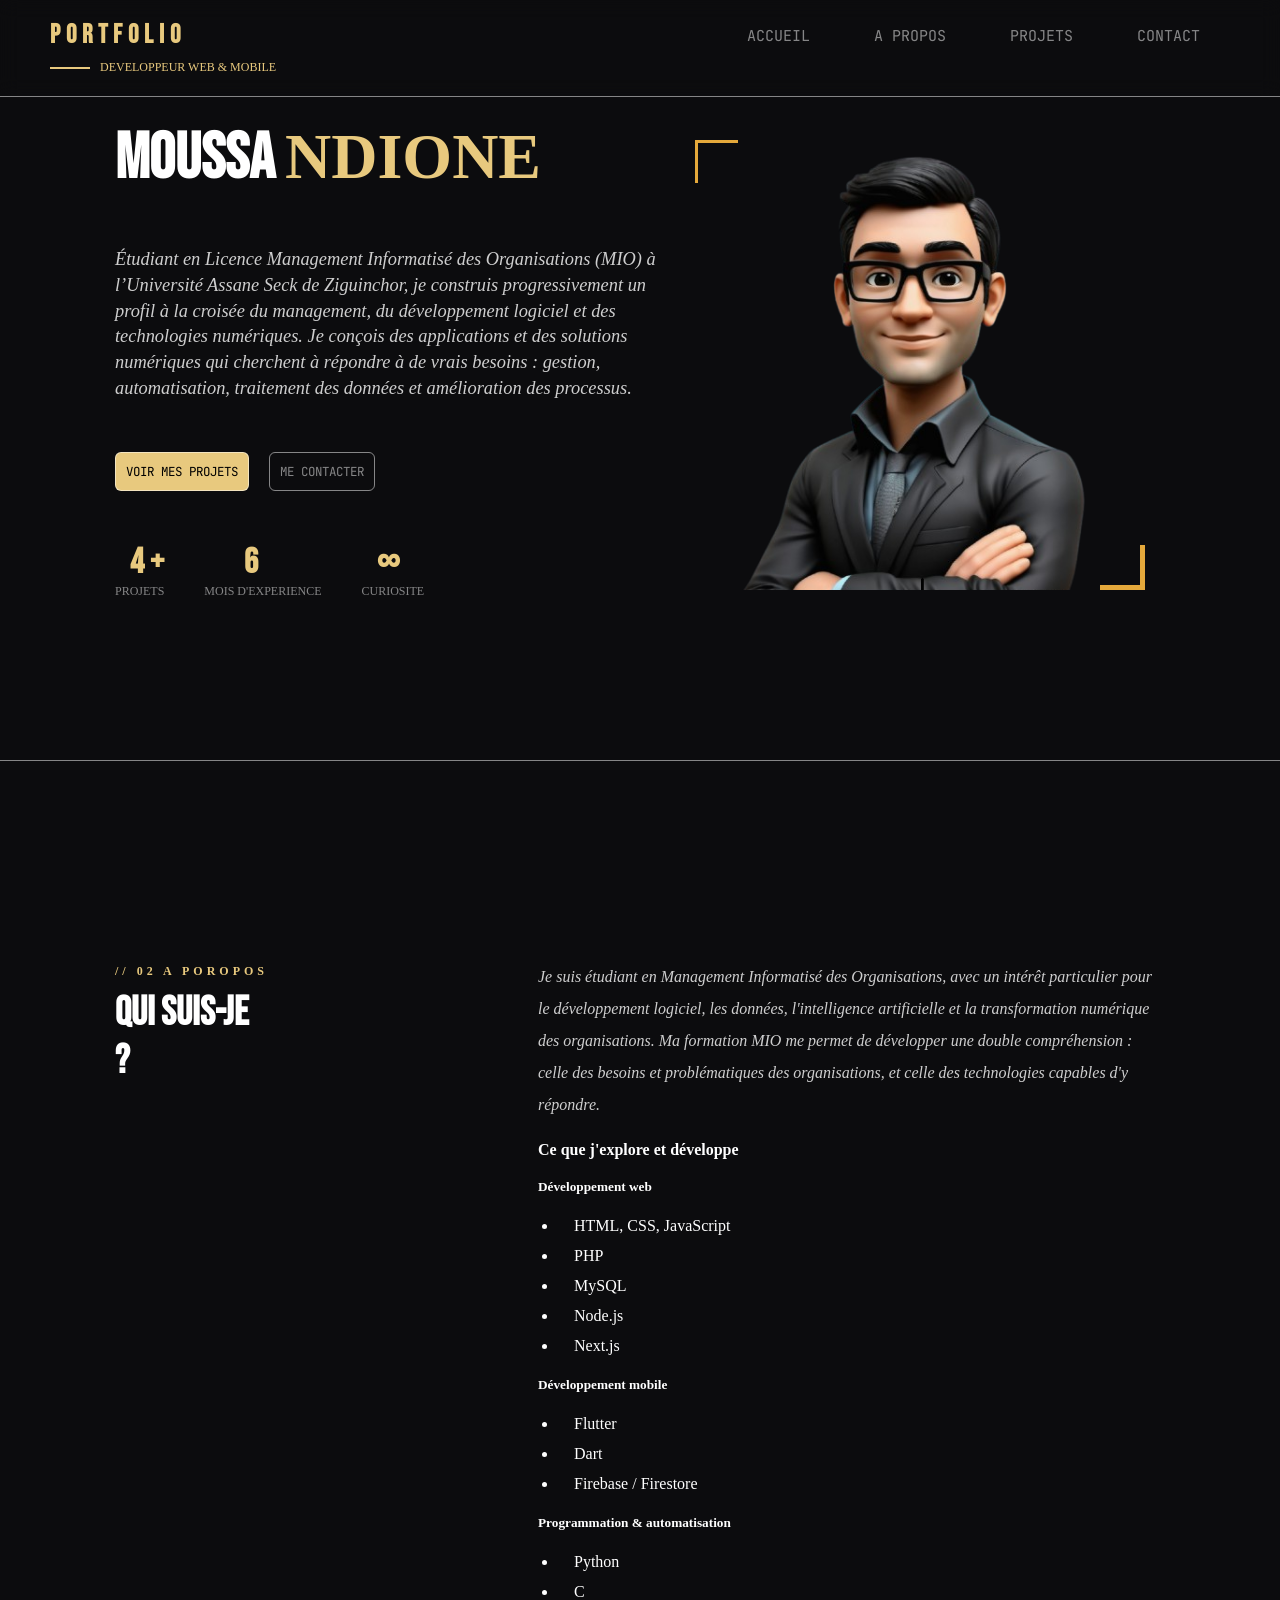
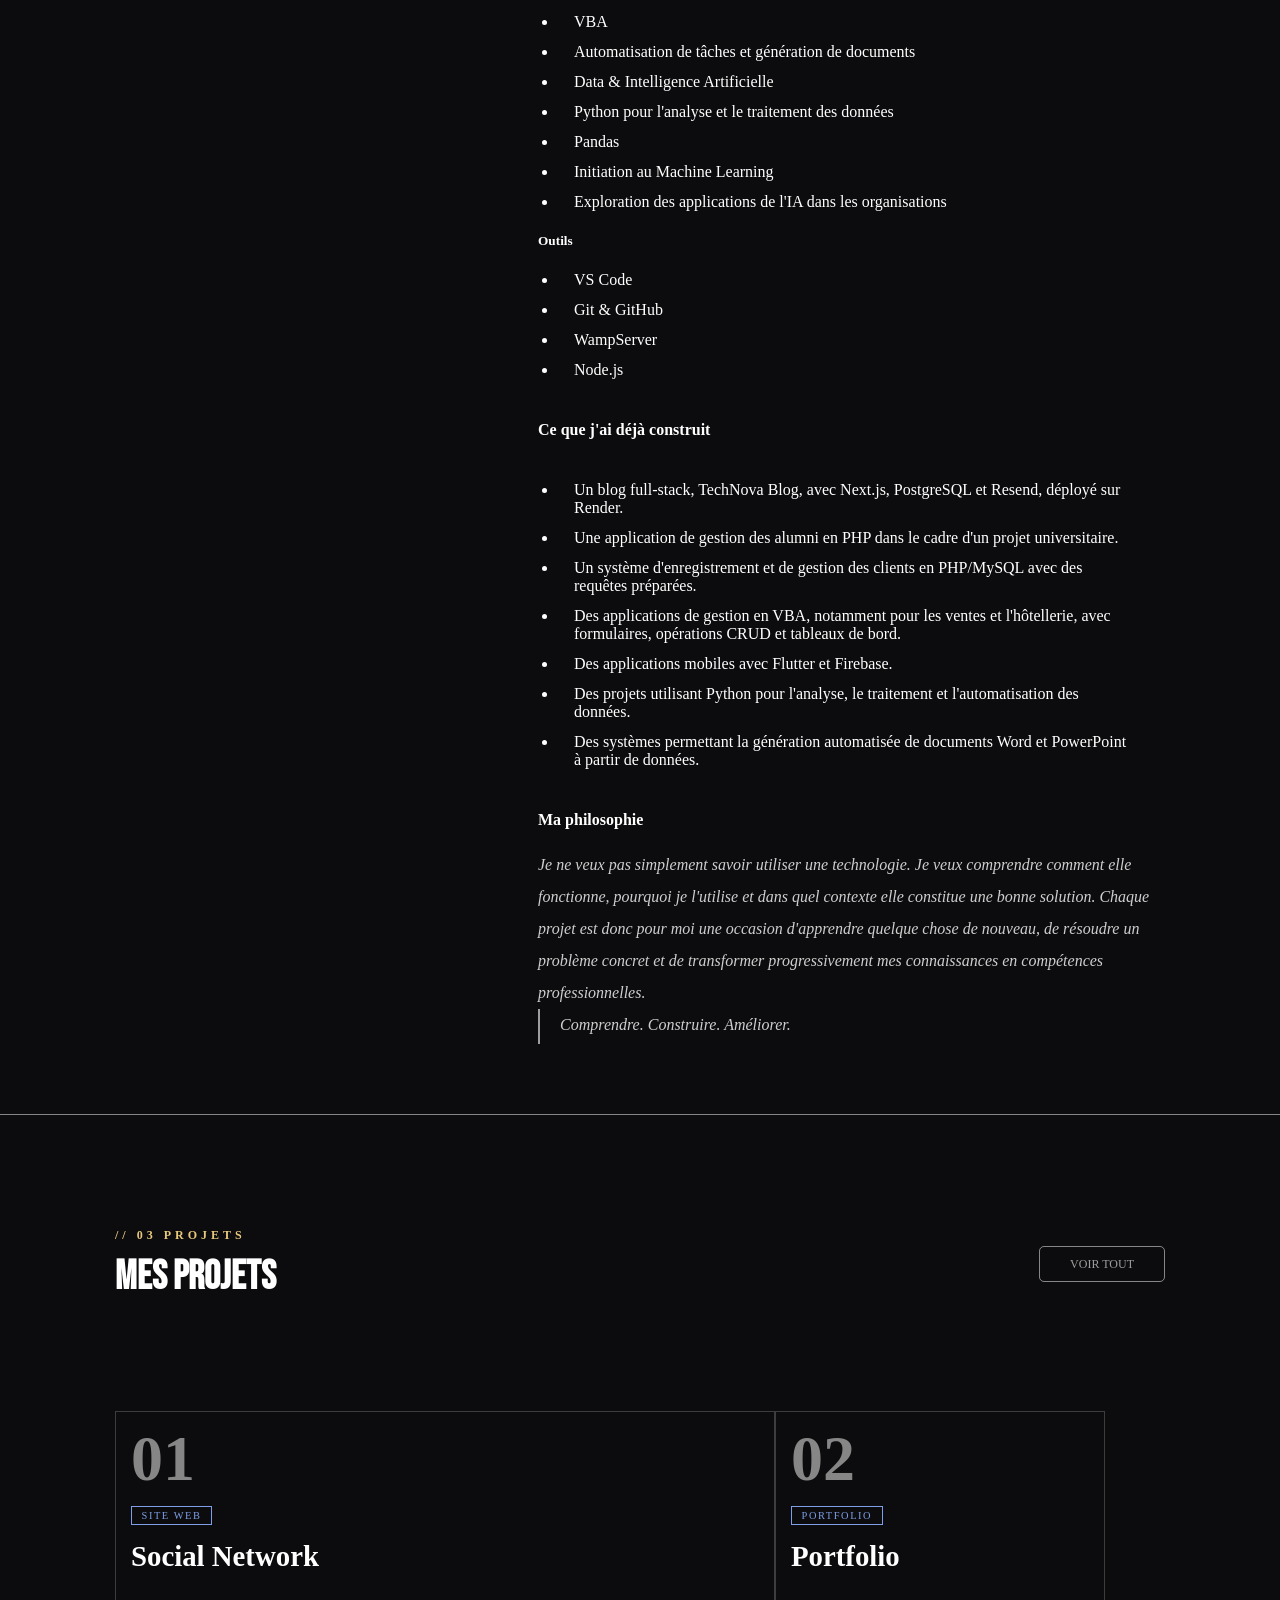
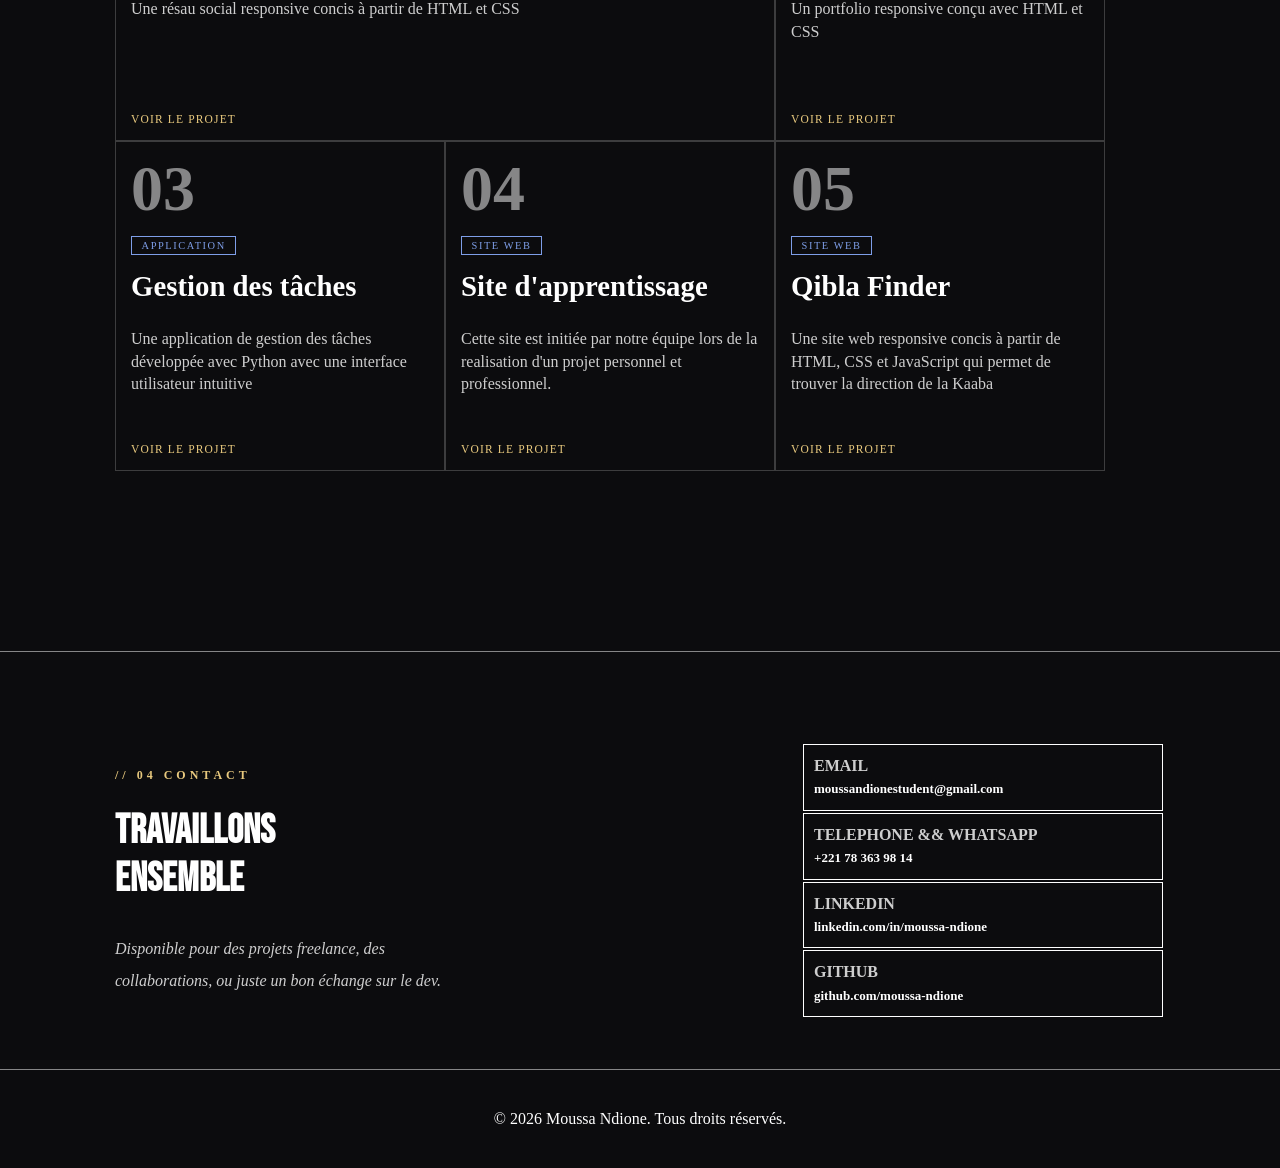
<file: page/index.html>
<!DOCTYPE html>
<html lang="FR">
<head>
    <meta charset="UTF-8">
    <meta name="viewport" content="width=device-width, initial-scale=1.0">
    <link rel="stylesheet" href="css/style.css">
    <link rel="preconnect" href="https://fonts.googleapis.com">
    <meta name="description" content="Ce site met en valeur mes compétences en HTML et CSS">
    <link rel="preconnect" href="https://fonts.gstatic.com" crossorigin>
    <link href="https://fonts.googleapis.com/css2?family=Bebas+Neue&family=Crimson+Pro:ital,wght@0,200..900;1,200..900&family=JetBrains+Mono:ital,wght@0,100..800;1,100..800&display=swap" rel="stylesheet">
        
    <title>Portfolio</title>
</head>
<body>
    <div class="container">
        <header class="header">
            <div class="topbar">
                <h1 class="title">Portfolio</h1>
                <input type="checkbox" id="menu-toggle">
                <label for="menu-toggle" class="menu-icon">☰</label>
                <nav class="navbar">
                    <a href="#">Accueil</a>
                    <a href="#apropos">A Propos</a>
                    <a href="#projets">Projets</a>
                    <a href="#contact">Contact</a>
                </nav>
            </div>
            <div class="function">
                <p>Developpeur Web & Mobile</p>
            </div>
        </header>
        <article class="portrait">
            <div class="main">
                <h2 class="main__title">Moussa <span>NDIONE</span></h2>
                <div class="description">
                    <i>Étudiant en Licence Management Informatisé des Organisations (MIO) à l’Université Assane Seck de Ziguinchor, je construis progressivement un profil à la croisée du management, du développement logiciel et des technologies numériques.
                        Je conçois des applications et des solutions numériques qui cherchent à répondre à de vrais besoins : gestion, automatisation, traitement des données et amélioration des processus.</i>
                </div>
                <div class="button">
                    <a href="#projets" class="active">VOIR MES PROJETS</a>
                    <a href="#contact">ME CONTACTER</a>
                </div>
                <div class="realize">
                    <div class="realize-projet">PROJETS</div>
                    <div class="realize-year">MOIS D'EXPERIENCE</div>
                    <div class="realize-habit">CURIOSITE</div>
                </div>
            </div>
            <aside class="aside">
                <div class="banniere"></div>
            </aside>
        </article>
        <hr id="apropos">
        <article class="aboutme">
            <div class="aboutme-right">
                <h2>// 02 A POROPOS</h2>
                <strong>
                    QUI 
                    SUIS-JE ?
                </strong>
            </div>
            <div class="aboutme-left">
                <p>
                    Je suis étudiant en Management Informatisé des Organisations, avec un intérêt particulier pour le développement logiciel, les données, l'intelligence artificielle et la transformation numérique des organisations.
                    Ma formation MIO me permet de développer une double compréhension : celle des besoins et problématiques des organisations, et celle des technologies capables d'y répondre.
                        <h4>Ce que j'explore et développe</h4>
                        <div>
                            <h5> Développement web</h5>
                                <ul style="list-style-type: disc;">
                                    <li>HTML, CSS, JavaScript</li>
                                    <li>PHP</li>
                                    <li>MySQL</li>
                                    <li>Node.js</li>
                                    <li>Next.js</li>
                                </ul>
                        </div>
                        <div>
                            <h5>Développement mobile</h5>
                            <ul>
                                <li>Flutter</li>
                                <li>Dart</li>
                                <li>Firebase / Firestore</li>
                            </ul>
                        </div>
                        <div>
                            <h5>Programmation & automatisation</h5>
                            <ul>
                                <li>Python</li>
                                <li>C</li>
                                <li>VBA</li>
                                <li>Automatisation de tâches et génération de documents</li>
                                <li>Data & Intelligence Artificielle</li>
                                <li>Python pour l'analyse et le traitement des données</li>
                                <li>Pandas</li>
                                <li>Initiation au Machine Learning</li>
                                <li>Exploration des applications de l'IA dans les organisations</li>
                            </ul>
                        </div>
                        <div>
                            <h5>Outils</h5>
                            <ul>
                                <li>VS Code</li>
                                <li>Git & GitHub</li>
                                <li>WampServer</li>
                                <li>Node.js</li>
                            </ul>
                        </div>
                        <div>
                            <h4>Ce que j'ai déjà construit</h4>
                            <ul>
                                <li>Un blog full-stack, TechNova Blog, avec Next.js, PostgreSQL et Resend, déployé sur Render.</li>
                                <li>Une application de gestion des alumni en PHP dans le cadre d'un projet universitaire.</li>
                                <li>Un système d'enregistrement et de gestion des clients en PHP/MySQL avec des requêtes préparées.</li>
                                <li>Des applications de gestion en VBA, notamment pour les ventes et l'hôtellerie, avec formulaires, opérations CRUD et tableaux de bord.</li>
                                <li>Des applications mobiles avec Flutter et Firebase.</li>
                                <li>Des projets utilisant Python pour l'analyse, le traitement et l'automatisation des données.</li>
                                <li>Des systèmes permettant la génération automatisée de documents Word et PowerPoint à partir de données.</li>
                            </ul>
                        </div>
                        <div>
                            <h4>Ma philosophie</h4>
                            <p>Je ne veux pas simplement savoir utiliser une technologie. Je veux comprendre comment elle fonctionne, pourquoi je l'utilise et dans quel contexte elle constitue une bonne solution.
                                Chaque projet est donc pour moi une occasion d'apprendre quelque chose de nouveau, de résoudre un problème concret et de transformer progressivement mes connaissances en compétences professionnelles.</p>
                        </div>
                        <div>
                            <p class="slogan"><span class="barre"></span>Comprendre. Construire. Améliorer.</p>
                </p>        </div>
            </div>
        </article>
        <hr>
        <article class="projet-section" id="projets">
            <div class="projet">
                <div class="projet-title">
                    <h2>// 03 PROJETS</h2>
                    <strong>
                        MES 
                        PROJETS
                    </strong>
                </div>
                <div class="link-external">
                    <a href="https://github.com/TrapCodeur?tab=repositories" target="_blank">VOIR TOUT</a>
                </div>
            </div>
            <div class="card-projet">
                <div class="card">
                    <h2>01</h2>
                    <span>Site Web</span>
                    <strong>Social Network</strong>
                    <p>Une résau social responsive concis à partir de HTML et CSS</p>
                    <a href="#" target="_blank">VOIR LE PROJET</a>
                </div>
                <div class="card">
                    <h2>02</h2>
                    <span>Portfolio</span>
                    <strong>Portfolio</strong>
                    <p>Un portfolio responsive conçu avec HTML et CSS</p>
                    <a href="#" target="_blank">VOIR LE PROJET</a>
                </div>
                <div class="card">
                    <h2>03</h2>
                    <span>application</span>
                    <strong>Gestion des tâches</strong>
                    <p>Une application de gestion des tâches développée avec Python avec une interface utilisateur intuitive</p>
                    <a href="#" target="_blank">VOIR LE PROJET</a>
                </div>
                <div class="card">
                    <h2>04</h2>
                    <span>Site Web</span>
                    <strong>Site d'apprentissage</strong>
                    <p>Cette site est initiée par notre équipe lors de la realisation d'un projet personnel et professionnel.</p>
                    <a href="#" target="_blank">VOIR LE PROJET</a>
                </div>
                <div class="card">
                    <h2>05</h2>
                    <span>Site Web</span>
                    <strong>Qibla Finder</strong>
                    <p>Une site web responsive concis à partir de HTML, CSS et JavaScript qui permet de trouver la direction de la Kaaba</p>
                    <a href="#" target="_blank">VOIR LE PROJET</a>
                </div>
            </div>
        </article>
        <hr>
        <article id="contact">
            <div class="contact">
                <div class="contact-desc">
                    <h2>// 04 CONTACT</h2>
                    <strong>
                        TRAVAILLONS <br>
                        ENSEMBLE
                    </strong>
                    <p>
                        Disponible pour des projets freelance, des collaborations, ou juste un bon échange sur le dev.
                    </p>
                </div>
                <div class="contact-link">
                    <table>
                        <tr>
                            
                            <td><strong>EMAIL</strong><a href="mailto:moussandionestudent@gmail.com">moussandionestudent@gmail.com</a></td>
                        </tr>
                        <tr>
                            <td><strong>TELEPHONE && WHATSAPP</strong><a href="tel:+221783639814">+221 78 363 98 14</a></td>
                        </tr>
                        <tr>
                            <td><strong>LINKEDIN</strong><a href="https://www.linkedin.com/in/moussa-ndione-a3098b332" target="_blank">linkedin.com/in/moussa-ndione</a></td>
                        </tr>
                        <tr>
                            <td><strong>GITHUB</strong><a href="https://github.com/TrapCodeur?tab=repositories" target="_blank">github.com/moussa-ndione</a></td>
                        </tr>
                    </table>
                </div>
            </div>
        </article>
        <hr>
        <footer class="footer">
            <p>&copy; 2026 Moussa Ndione. Tous droits réservés.</p>
        </footer>
    </div>
</body>
</html>
</file>
<file: page/css/style.css>
*{
    margin: 0;
    padding: 0;
    box-sizing: border-box;
    font-family: Montserrat, "sans-serif";
}

body{
    background: #0c0c0e;
    color: #fff;
}


.container{
    padding: 0 15px ;
    max-width: 1080px;
    margin-left: auto;
    margin-right: auto;
    margin-top: 120px;
}

hr {
    border: none;
    border-top: 1px solid rgba(255, 255, 255, 0.5);
    position: relative;
    left: 50%;
    width: 100vw;
    transform: translateX(-50%);
}
.header{
    position: fixed;
    background-color: inherit;
    top: 0%;
    left: 0%;
    right: 0%;
    border-bottom: 1px solid rgba(255, 255, 255, 0.5);
    padding-bottom: 25px ;
    padding-inline: 50px;
    backdrop-filter: blur(10px);
    z-index: 1000;
}

.topbar {
    display: flex;
    width: 100%;
    position: relative;
    justify-content: space-between;
    align-items: center;
    padding: 20px 0;
    z-index: 1000;
}

.title {
    font-size: 1.6rem;
    color: #e8c97e;
    font-weight: bold;
    font-family: "Bebas Neue", sans-serif;
    text-transform: uppercase;
    letter-spacing: 6px;
}

.navbar a{
    text-transform: uppercase;
    font-family: "JetBrains Mono", monospace;
    text-decoration: none;
    color: rgba(255, 255, 255, 0.5);
    padding: 30px;
    font-size: 15px;
}



.navbar a:hover{
    color: #fff;
}

#menu-toggle {
    display: none;
}
.menu-icon {
    display: none;
    font-size: 30px;
    cursor: pointer;
    margin-left: auto;
    z-index: 1001;
}

.function {
    color: #e8c97e;
    font-size: 12px;
    position: absolute;
    top: 60px;
    font-family: "JetBrains Mono", monospace;
    text-transform: uppercase;
}


.function ::before{
    content: "";
    display: inline-block;
    width: 40px;
    height: 2px;
    background: #e8c97e;
    vertical-align: middle;
    margin-right: 10px;

}


.portrait {
    display: flex;
    justify-content: space-between;
}

.main {
    width: 60%;
    display: flex;
    flex-direction: column;
    gap: 50px;
}

span {
    color: #e8c97e;
}

.main__title {
    font-size: 4rem;
    font-family: "Bebas Neue", sans-serif;
    animation: slideright 2s ease-in-out;
}

.description {
    color: rgba(255, 255, 255, 0.8);
    line-height: 1.4;
    font-family: "Crimson Pro", serif;
    font-size: 1.15rem;
    animation: slideright 2s ease-in-out;

}

.button {
    display: flex;
    align-items: center;
    gap: 20px;
    animation: slidebottom 2s ease-in-out;
}

.button a{
    text-decoration: none;
    text-transform: uppercase;
    color: rgba(255, 255, 255, 0.5);    
    padding: 10px;
    transition: all 0.3s ;
    border-radius: 6px;
    border: 1px solid rgba(255, 255, 255, 0.5);
    font-family: "JetBrains Mono", monospace;
    font-size: .78rem;
}

.button .active,
.button a:hover{
    text-decoration: none;
    text-transform: uppercase;
    color: #000;
    background-color: #e8c97e;
    padding: 10px;
    transition: all 0.3s ;
    border-radius: 6px;
    border: 1px solid rgba(255, 255, 255, 0.5);
}


.realize {
    display: flex;
    gap: 40px;
    color: rgba(255, 255, 255, 0.5);
    font-size: 12px;
    animation: slidebottom 2s ease-in-out;
}

.realize .realize-projet::before{
    content: "4 +";
    display: block;
    color: #e8c97e;
    font-size: 35px;
    font-weight: bold;
    font-family: "Bebas Neue", sans-serif;
    padding-left: 15px;

}
.realize .realize-year::before{
    content: "6";
    display: block;
    color: #e8c97e;
    font-size: 35px;
    font-weight: bold;
    font-family: "Bebas Neue", sans-serif;
    padding-left: 40px;

}
.realize .realize-habit::before{
    content: "∞";
    display: block;
    color: #e8c97e;
    font-size: 35px;
    font-weight: bold;
    font-family: "Bebas Neue", sans-serif;
    padding-left: 15px;

}

.aside {
    padding: 20px;
}

.banniere {
    position: relative;
    width: 450px;
    height: 450px;
    background-image: url(../images/profil.png);
    background-size: cover;
    background-position: center;
    margin-bottom: 150px;
    background-repeat: no-repeat;
    animation: slideleft 2s ease-in-out;
}

.banniere::before{
    content: "";
    position: absolute;
    top: 0;
    left: 0;
    width: 40px;
    height: 40px;
    border-top: 3px solid #e5a93b;
    border-left: 3px solid #e5a93b;
}

.banniere::after{
    content: "";
    position: absolute;
    bottom: 0;
    right: 0;
    width: 40px;
    height: 40px;
    border-bottom: 5px solid #e5a93b;
    border-right: 5px solid #e5a93b;
}

.aboutme {
    display: flex;
    gap: 270px;
    padding: 50px 0;
    margin-top: 150px;
}


.contact-desc h2,
.projet h2,
.aboutme-right h2 {
    margin-bottom: 10px;
    font-size: 12px;
    display: inline-block;
    width: 100%;
    color: #e8c97e;
    text-transform: uppercase;
    letter-spacing: 4px;
    white-space: nowrap;
}

.contact-desc strong,
.projet strong,
.aboutme-right strong {
    font-size: 2.5rem;
    margin-top: 10px;
    font-family: "Bebas Neue", sans-serif;
}


.contact-desc p,
.aboutme-left p{
    color: rgba(255, 255, 255, 0.8);
    line-height: 2;
    font-style: italic;
    
}
.aboutme-left p:last-child{
    margin-top: 20px;
}
ul {
    padding: 16px 0;
}

ul li{
    margin: 0 20px;
    padding: 6px 16px;
}

h4 {
    margin: 20px 0;
}
.barre::before{
    content: "";
    display: inline-block;
    vertical-align: middle;
    height: 35px;
    width: 2px;
    margin-right: 20px;
    background-color: rgba(255, 255, 255, 0.6);

}

.slogan {
    padding-top: -2px;
}

.projet {
    display: flex;
    justify-content: space-between;
    align-items: center;
    padding: 110px 0;
    
}

.link-external a{
    text-decoration: none;
    color: rgba(255, 255, 255, 0.6);
    font-size: 12px;
    transition: all 0.3s ;
    padding: 10px 30px;
    border: 1px solid rgba(255, 255, 255, 0.5);
    border-radius: 5px;
}
.link-external a:hover{
    color: #fff;
    border: 1px solid #fff;
}

.card-projet {
    display: flex;
    flex-wrap: wrap;
    align-items: center;
    margin-bottom: 180px;

    
}

.card {
    display: flex;
    flex-direction: column;
}

.card-projet .card:nth-child(1) {
    width: 660px;
}

.card-projet .card {
    border: 1px solid rgba(255, 255, 255, 0.2);
    padding: 15px;
    width: 330px;
    height: 330px;
}

.card-projet .card:hover{
    background-color: rgba(255, 255, 255, 0.2);
    h2 {
        color: #e8c97e;
    }
 
}
.card-projet .card h2 {
    font-size: 4rem;
    line-height: 1;
    color: rgba(255, 255, 255, 0.5);
    transition: color .25s;
    margin-bottom: 15px;
}

.card-projet .card span {
    font-size: .65rem;
    letter-spacing: .15em;
    text-transform: uppercase;
    color: #7e9ee8;
    border: 1px solid #7e9ee8;
    padding: .2rem .6rem;
    display: block;
    width: fit-content;
    margin-bottom: 15px;
}

.card-projet .card strong {
    font-size: 1.8rem;
    margin-bottom: 15px;
}

.card-projet .card p {
    color: rgba(255, 255, 255, 0.8);
    line-height: 1.4;
    font-weight: 300;
    margin-top: 10px;
    margin-bottom: 15px;
}

.card-projet .card p:hover{
    color: #fff;
}

.card-projet .card a {
    display: block;
    font-size: .72rem;
    letter-spacing: .1em;
    text-transform: uppercase;
    color: #e8c97e;
    text-decoration: none;
    align-items: center;
    margin-top: auto;
}
table td{
    border: 1px solid;
}
.slogan .barre{ 
    color: #fff;
}
.contact {
    display: flex;
    justify-content: space-between;
    align-items: center;
    padding-bottom: 50px;
    padding-top: 90px;
}

.contact-desc h2 {
    padding-bottom: 14px;
}

.contact-desc p {
    padding-top: 30px;
    font-style: italic;
    display: block;
    width: 60%;
}

.contact-link strong{
    color: rgba(255, 255, 255, 0.8);
    display: block;

}

.contact-link a {
    text-decoration: none;
    color: #fff;
    font-size: 13px;
    transition: all 0.3s ;
    font-weight: bold;
}

.contact-link td {
    padding: 10px;
    width: 360px;
    line-height: 1.4;
}

.footer p{
    text-align: center;
    padding: 40px 0;
}


@keyframes slideleft{
    from {
        transform: translateX(100%);
        opacity: 0;
    }
    to {
        transform: translateX(0);
        opacity: 1;
    }
}

@keyframes slideright{
    from {
        transform: translateX(-100%);
        opacity: 0;
    }
    to {
        transform: translateX(0);
        opacity: 1;
    }
}

@keyframes slidebottom{
    from {
        transform: translateY(100%);
        opacity: 0;
    }
    to {
        transform: translateY(0);
        opacity: 1;
    }
}

@media only screen and (max-width:750px){

    .header {
        padding: 8px 10px;
        margin: 0;
        display: flex;
        gap: 20px;
    }
    .topbar .title {
        font-size: 15px;
    }
    .function {
        font-size: 10px;
    }
    .portrait {
        display: flex;
        flex-direction: column;
    }
    .main{
        width: 100%;
        gap: 35px;
    }
    .main__title {
        font-size: 2rem;
    }
    .button {
        text-align: center;
        justify-content: center;
        width: 100%;
    }
    .description {
        text-align: justify;
    }
    .realize {
        gap: 30px;
        justify-content: center;
        margin-bottom: 30px;
    }
    .aboutme {
        width: 100%;
        gap: 30px;
        flex-direction: column;
        margin-top: 50px;
    }
    .contact-desc strong,
    .projet strong,
    .aboutme-right strong {
        font-size: 1.5rem;
    }

    .card:nth-child(1),.card-projet .card{
        width: 100%;
    }
    .menu-icon {
        display: block;
    }
    
    .navbar{
        display: none;
        position: absolute;
        top: 100%;
        left: 0;
        width: 100%;
        flex-direction: column;
        text-align: center;
        gap: 0;
        background-color: #0c0c0e;
        padding: 25px 0;
        z-index: 999;
        box-shadow: 0 8px 20px rgba(255, 255, 255, 0.1);
    }

    .navbar a{
        padding: 15px 0;
        display: block;
        width: 100%;
        text-align: center;
    }

    #menu-toggle:checked ~ .navbar {
        display: flex;
    }
    .banniere{
        width: 100%;
        height: 300px;
    }
}
</file>
